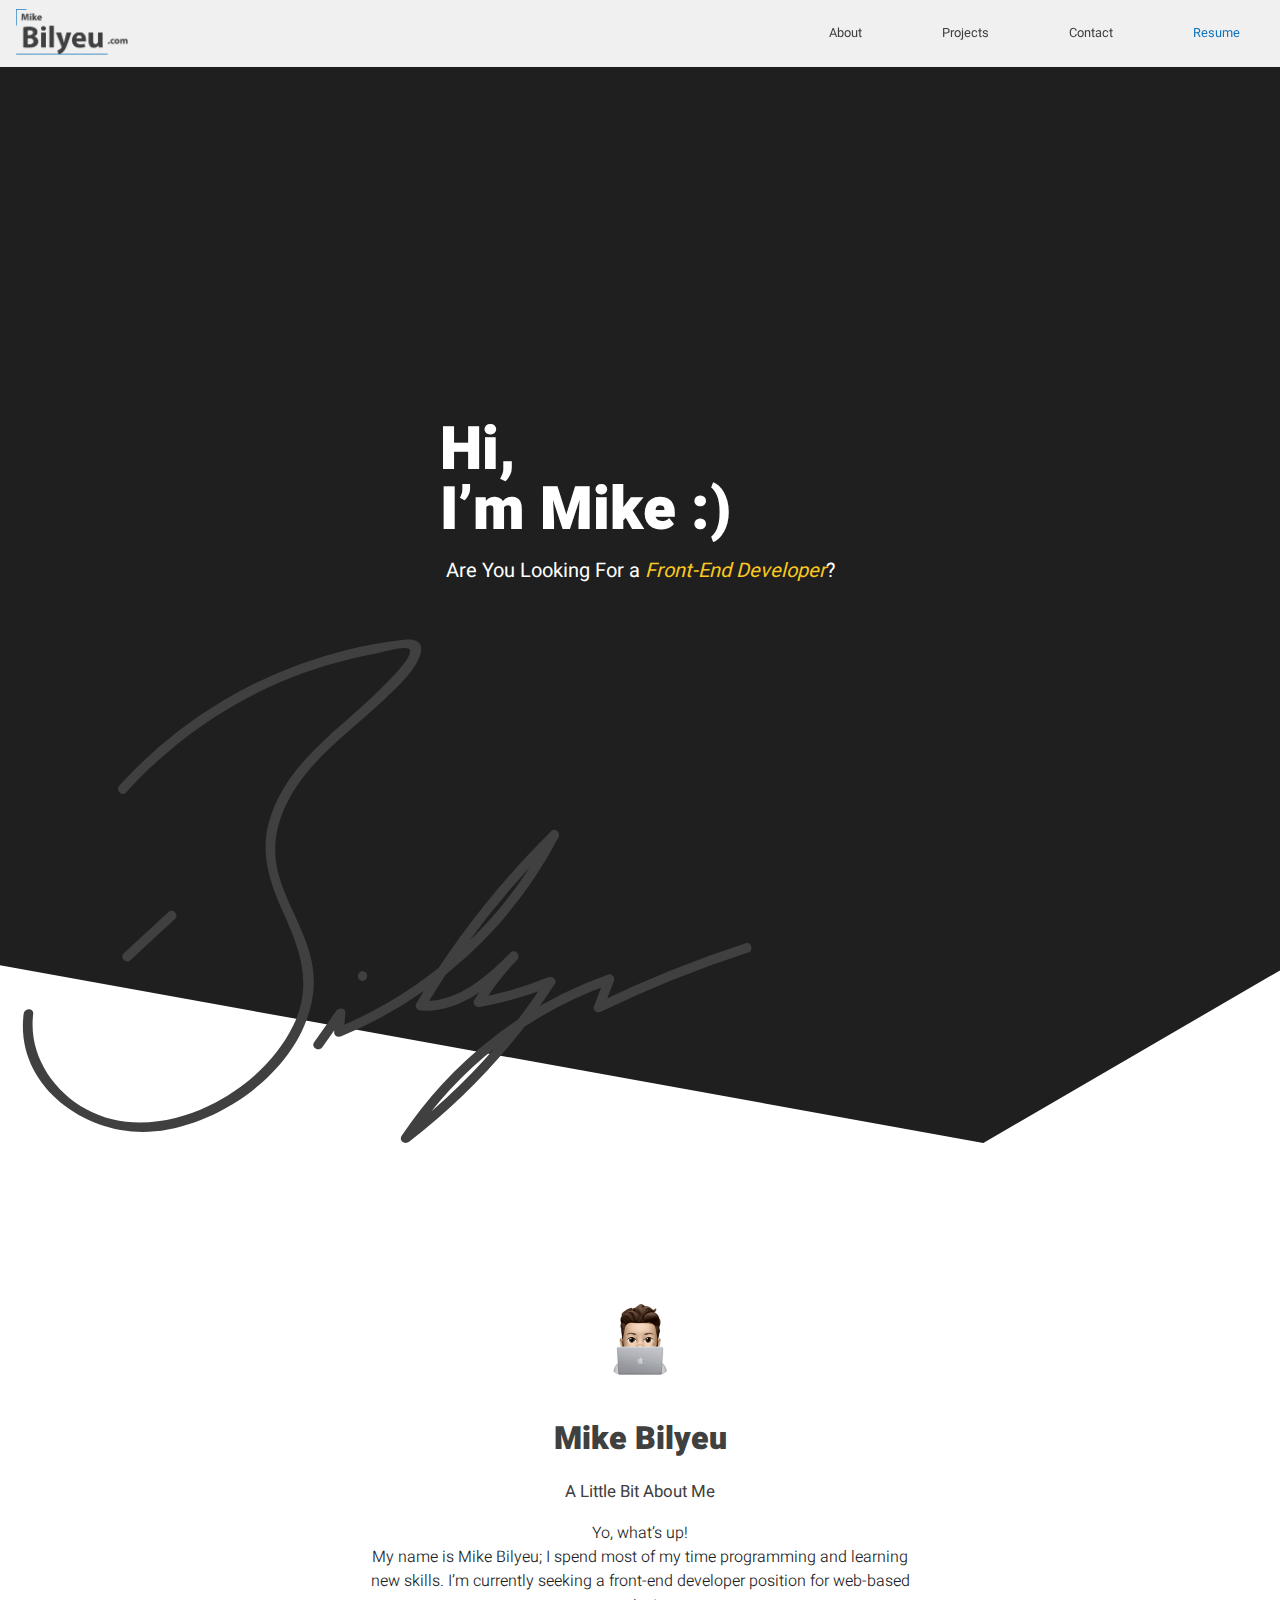
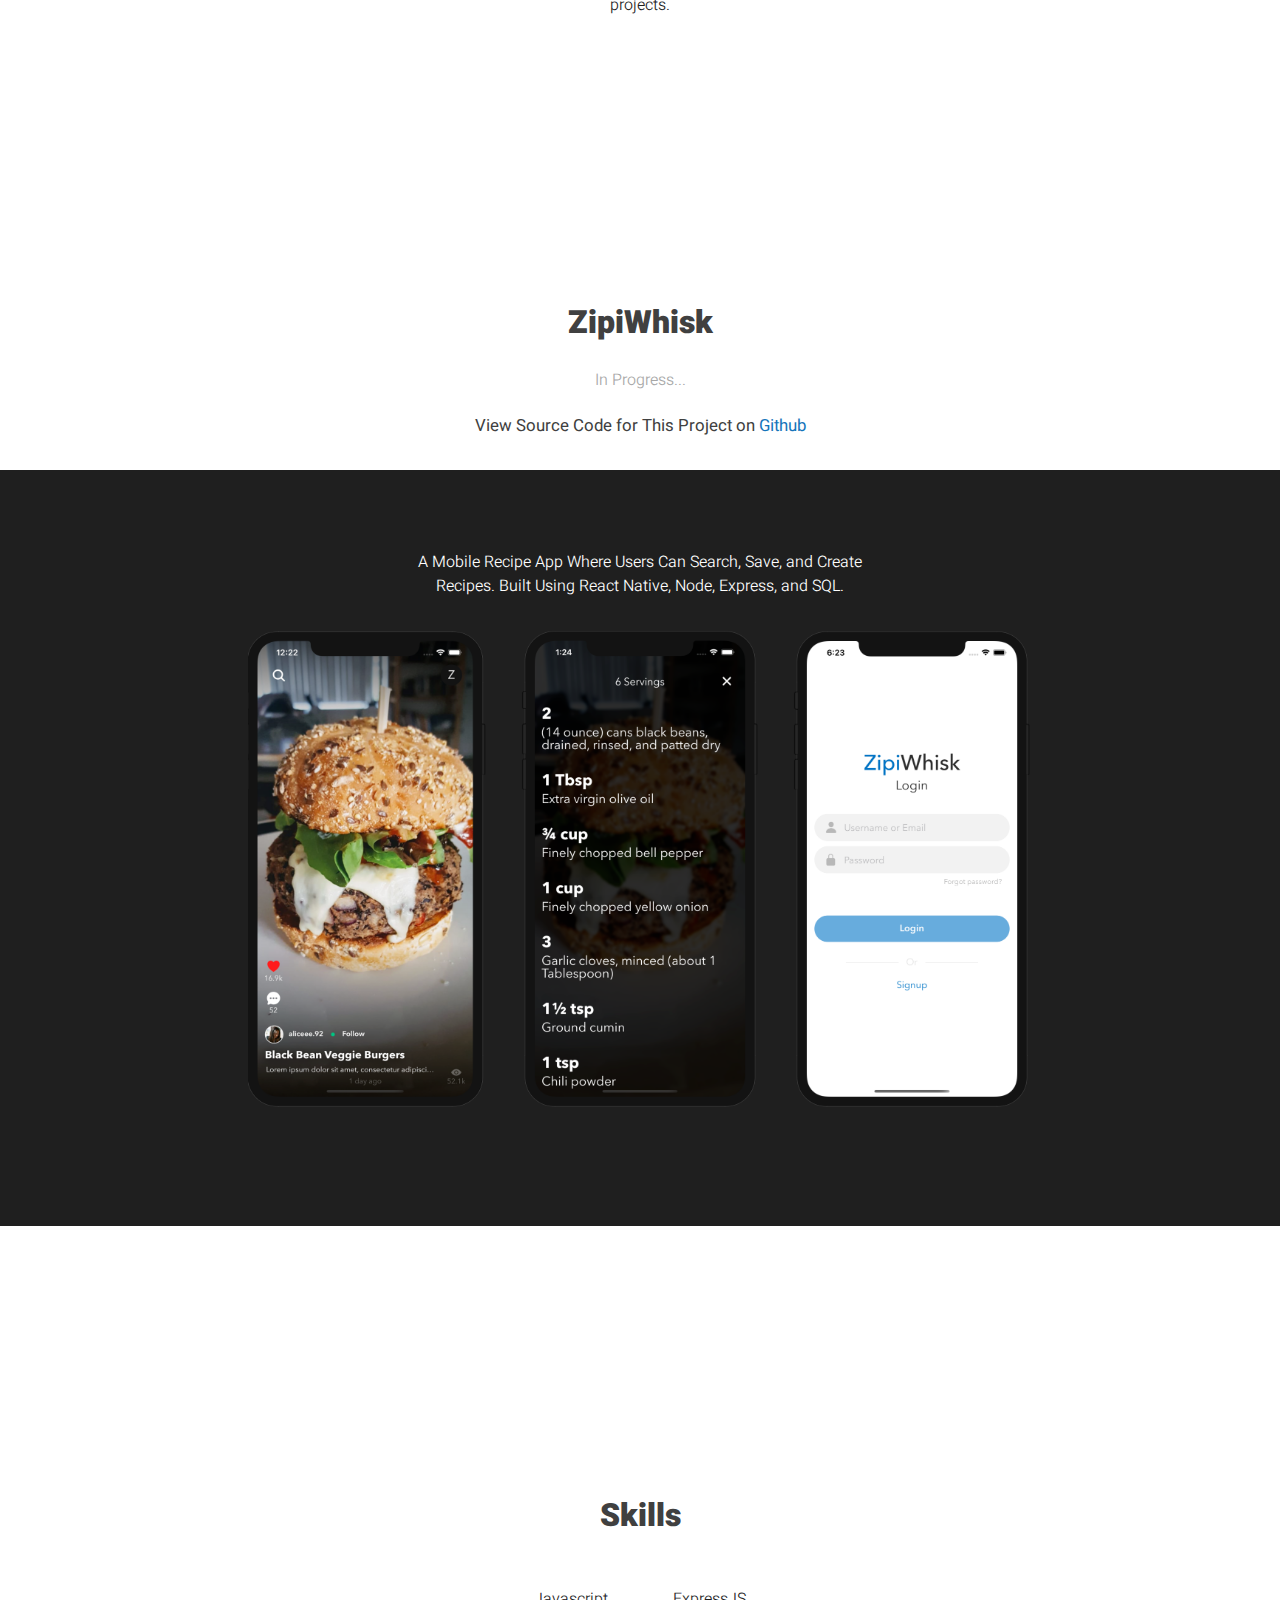
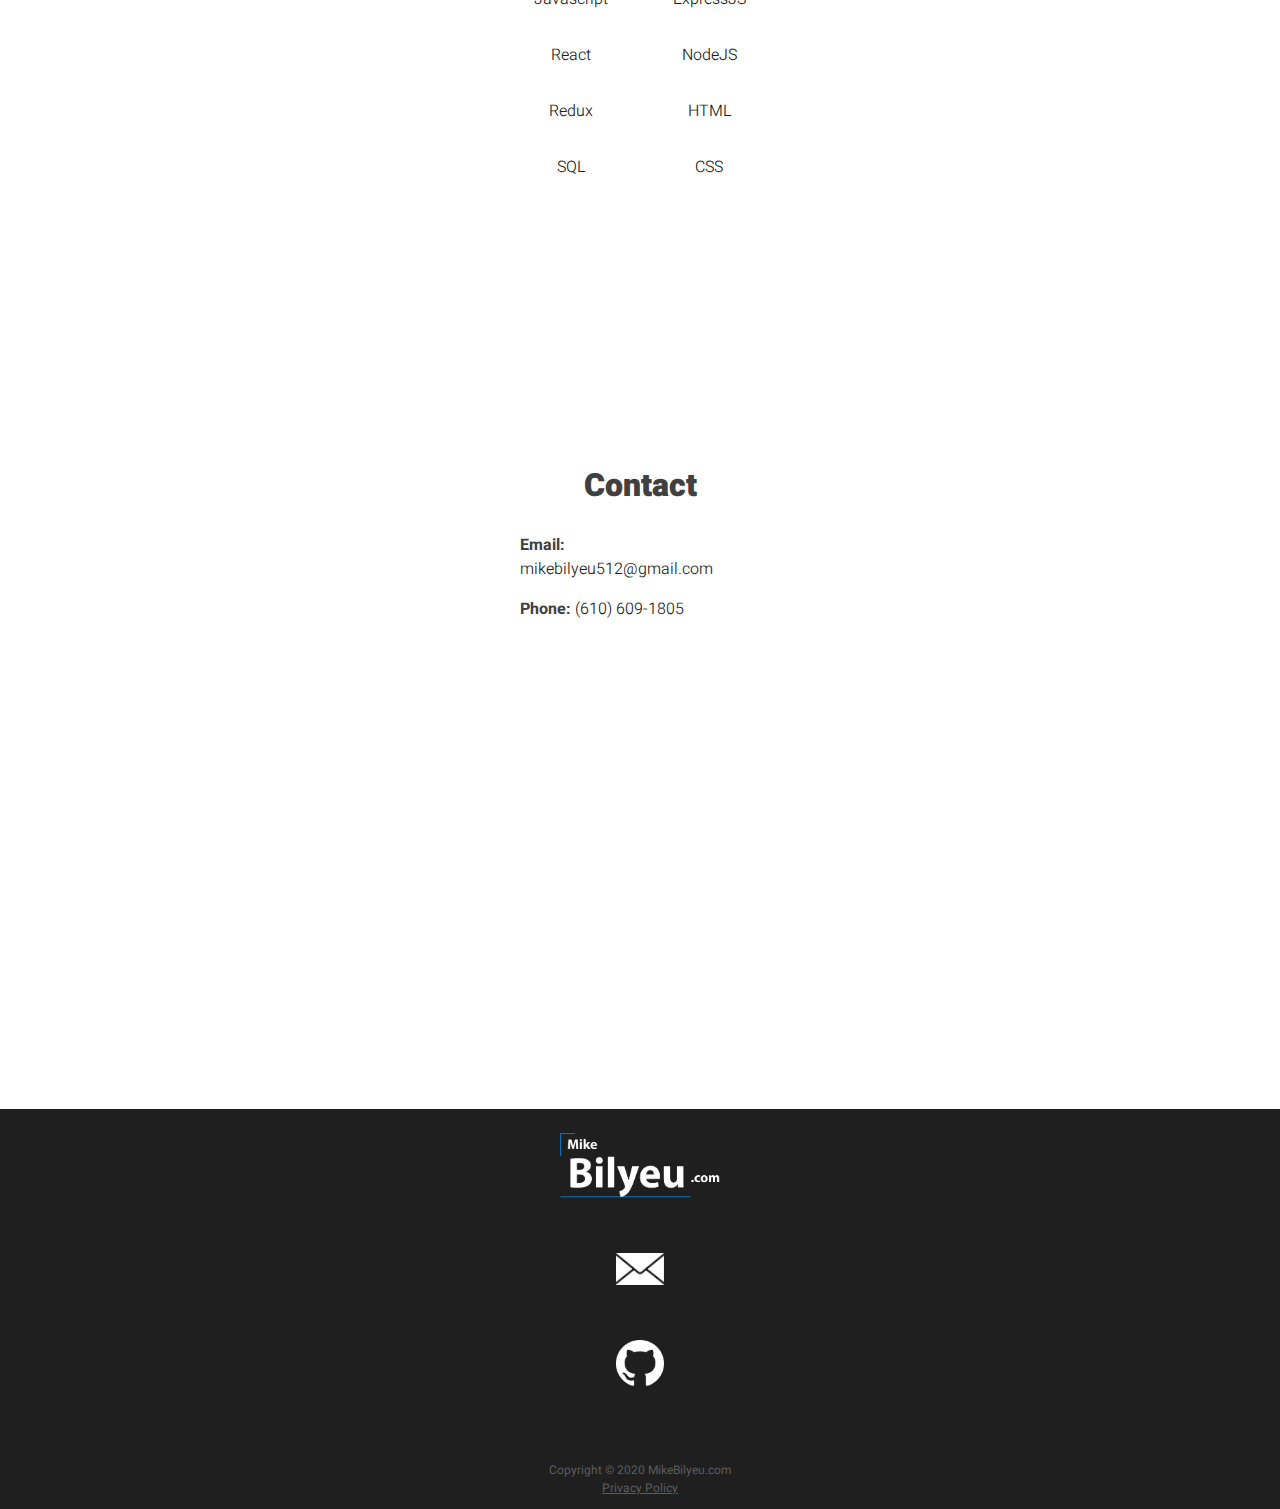
<file: index.html>
<!DOCTYPE html>
<html lang="en" dir="ltr">
  <head>
    <meta charset="utf-8" />
    <meta name="viewport" content="width=device-width, initial-scale=1.0" />
    <title>Dev Portfolio | Mike Bilyeu</title>
    <link rel="stylesheet" href="styles.css" />
    <link rel="icon" type="image/png" href="assets/images/favicon.png" />
    <link
      href="https://fonts.googleapis.com/css2?family=Heebo:wght@100;200;300;400;500;600;700;800;900&display=swap"
      rel="stylesheet"
    />
  </head>
  <body>
    <header>
      <nav>
        <a href=""
          ><img class="logo" src="./assets/images/logo-dark.png" alt=""
        /></a>
        <a href="#about">About</a>
        <a href="#projects">Projects</a>
        <a href="#contact">Contact</a>
        <a id="resume" href="mike-bilyeu-resume.pdf" target="_blank">Resume</a>
      </nav>
      <h1>
        Hi, <br id="title-break" />
        I’m Mike :)
      </h1>
      <h3>Are You Looking For a <span>Front-End Developer</span>?</h3>
      <img id="signature" src="./assets/images/signature.svg" alt="" />
    </header>

    <main>
      <section id="about">
        <img id="memoji" src="./assets/images/memoji.png" alt="memoji" />
        <h2>Mike Bilyeu</h2>
        <h3>A Little Bit About Me</h3>
        <p>
          Yo, what’s up!<br />
          My name is Mike Bilyeu; I spend most of my time
          programming and learning new skills. I’m currently seeking a front-end
          developer position for web-based projects.
        </p>
      </section>
      <section id="projects">
        <h2>ZipiWhisk</h2>
        <h4>In Progress...</h4>
        <h3>
          View Source Code for This Project on
          <a href="https://github.com/MikeBilyeu/zipiwhiskMobile" target="_blank">Github</a>
        </h3>
        <div class="project" id="zipiwhisk">
          <p>
            A Mobile Recipe App Where Users Can Search, Save, and Create Recipes.
            Built Using React Native, Node, Express, and SQL.
          </p>
          <a href="https://github.com/MikeBilyeu/zipiwhiskMobile" target="_blank"
            ><img
              class="project__img"
              src="./assets/images/recipe-screenshot.png"
              alt="zipiwhisk home page"
            /><img
              class="project__img"
              src="./assets/images/ingredients-screenshot.png"
              alt="zipiwhisk home page"
            /><img
              class="project__img"
              src="./assets/images/signup-screenshot.png"
              alt="zipiwhisk home page"
            />
          </a>
        </div>
      </section>
      <section id="skills">
        <h2>Skills</h2>
        <ul>
          <li>Javascript</li>
          <li>React</li>
          <li>Redux</li>
          <li>SQL</li>
          <li>ExpressJS</li>
          <li>NodeJS</li>
          <li>HTML</li>
          <li>CSS</li>
        </ul>
      </section>
      <address id="contact">
        <h2>Contact</h2>
        <span id="email"
          >Email:
          <a href="mailto:mikebilyeu512@gmail.com">
            mikebilyeu512@gmail.com
          </a></span
        >

        <br />

        <span id="phone"
          >Phone: <a href="tel:+16106091905">(610) 609-1805</a></span
        >
      </address>
    </main>

    <footer>
      <nav>
        <a href=""
          ><img class="logo" src="./assets/images/logo-light.png" alt=""
        /></a>
        <a href="#contact"
          ><img class="footer-icon" src="./assets/images/contact.png" alt=""
        /></a>
        <a href="https://github.com/MikeBilyeu" target="_blank"
          ><img class="footer-icon" src="./assets/images/github.png" alt=""
        /></a>
      </nav>
      <p>
        Copyright © 2020 MikeBilyeu.com
        <br />
        <a href="privacy-policy.html">Privacy Policy</a>
      </p>
    </footer>
  </body>
</html>
</file>
<file: styles.css>
* {
  box-sizing: border-box;
}

html,
body {
  padding: 0;
  margin: 0;
  font-family: "Heebo", sans-serif, Arial;
  height: 100%;
  width: 100%;
}

header {
  position: relative;
  height: 100vh;
  display: grid;
  grid-template-rows: 1fr 1fr;
  color: #fff;
  background-color: #1f1f1f;
}
header #signature {
  position: absolute;
  width: 60vw;
  max-width: 50rem;
  min-width: 15rem;
  bottom: -20vw;
  z-index: 1;
}
header::after {
  content: "";
  position: absolute;
  bottom: -19vw;
  width: 100%;
  background: url("./assets/images/headerBottom.svg") no-repeat center center;
  background-size: 102%;
  height: 20vw;
}
header nav {
  background-color: rgba(245, 245, 245, 0.98);
  border-bottom: solid #efefef 0.1rem;
  width: 100%;
  position: fixed;
  display: grid;
  grid-auto-flow: column;
  place-items: center;
  z-index: 3;
}
header nav a {
  width: 100%;
  text-align: center;
  color: #404040;
  text-decoration: none;
  font-size: 0.8rem;
  padding: 1.5rem 0.75rem;
}
header nav a:first-child {
  display: none;
}
header nav #resume {
  color: #1474ba;
}
header h1 {
  font-size: 2.5rem;
  font-weight: 900;
  text-align: center;
  margin: auto;
  margin-bottom: 0;
  z-index: 2;
}
header h1 #title-break {
  display: none;
}
header h3 {
  margin: auto;
  text-align: center;
  margin-top: 1rem;
  font-size: 0.95rem;
  font-weight: 400;
  z-index: 2;
}
header h3 span {
  color: #fac820;
  font-style: italic;
}

main {
  color: #404040;
  display: grid;
  padding: 25vw 0;
  grid-row-gap: 10rem;
  place-items: center;
  text-align: center;
}
main h2 {
  font-size: 2rem;
  font-weight: 900;
  margin-bottom: 0;
}
main h3 {
  font-size: 1.05rem;
  font-weight: 700;
  font-weight: normal;
}
main section,
main address {
  padding-top: 5rem;
  max-width: 35rem;
}
main #about {
  padding: 5rem 0.5rem 0 0.5rem;
}
main #about #memoji {
  width: 5rem;
  border-radius: 100%;
}
main #about p {
  text-align: center;
  font-size: 1rem;
  font-weight: 300;
  color: #1f1f1f;
}
main #projects {
  width: 100%;
  max-width: 100%;
}
main #projects h3 a {
  text-decoration: none;
  color: #1474ba;
}
main #projects h4 {
  color: #a7a7a7;
  font-weight: 300;
}
main #projects .project {
  margin-top: 2rem;
  padding: 5rem 0.5rem;
  background-color: #1f1f1f;
  color: white;
}
main #projects .project p {
  margin: auto;
  font-size: 1rem;
  font-weight: 300;
  max-width: 30rem;
}
main #projects .project__img {
  width: 15rem;
  border-radius: 0.1rem;
  margin: 2rem 1rem;
}
main #skills h2 {
  margin-bottom: 2rem;
}
main #skills ul {
  padding: 0;
  margin: 0;
  column-count: 2;
  column-gap: 0rem;
}
main #skills ul li {
  list-style-type: none;
  font-size: 1rem;
  font-weight: 300;
  color: #1f1f1f;
  padding: 1rem 2rem;
  text-align: center;
}
main address {
  font-style: normal;
}
main address h2 {
  margin-bottom: 1rem;
}
main address span {
  display: inline-block;
  font-size: 1rem;
  font-weight: 700;
  width: 15rem;
  margin: 0.5rem 0;
  text-align: left;
}
main address span a {
  font-weight: 300;
  color: #1f1f1f;
  text-decoration: none;
}

footer {
  height: 25rem;
  margin-top: 10rem;
  background-color: #1f1f1f;
  padding-top: 1.5rem;
  position: relative;
}
footer nav {
  display: grid;
  grid-row-gap: 3rem;
}
footer nav .logo {
  width: 10rem;
}
footer nav .footer-icon {
  width: 3rem;
}
footer p {
  position: absolute;
  width: 100vw;
  bottom: 0rem;
  font-size: 0.75rem;
}
footer p,
footer a {
  color: #5c5c5c;
  text-align: center;
}

@media only screen and (min-width: 768px) {
  header {
    grid-template-rows: 3fr 2fr;
  }
  header nav {
    grid-template-columns: 8fr repeat(4, 1fr);
  }
  header nav a:first-child {
    display: inline;
    width: 9rem;
    justify-self: start;
    padding: 0.4rem 1rem 0.2rem 1rem;
  }
  header nav a:first-child img {
    width: 7rem;
  }
  header nav a {
    padding: 1.5rem 2.5rem;
  }
  header h1 {
    font-size: 3.75rem;
    text-align: left;
    line-height: 3.75rem;
    width: 25rem;
  }
  header h1 #title-break {
    display: inherit;
  }
  header h3 {
    font-size: 1.25rem;
    width: 25rem;
  }
  header #signature {
    bottom: -25vw;
  }
}

/*# sourceMappingURL=styles.css.map */
</file>
